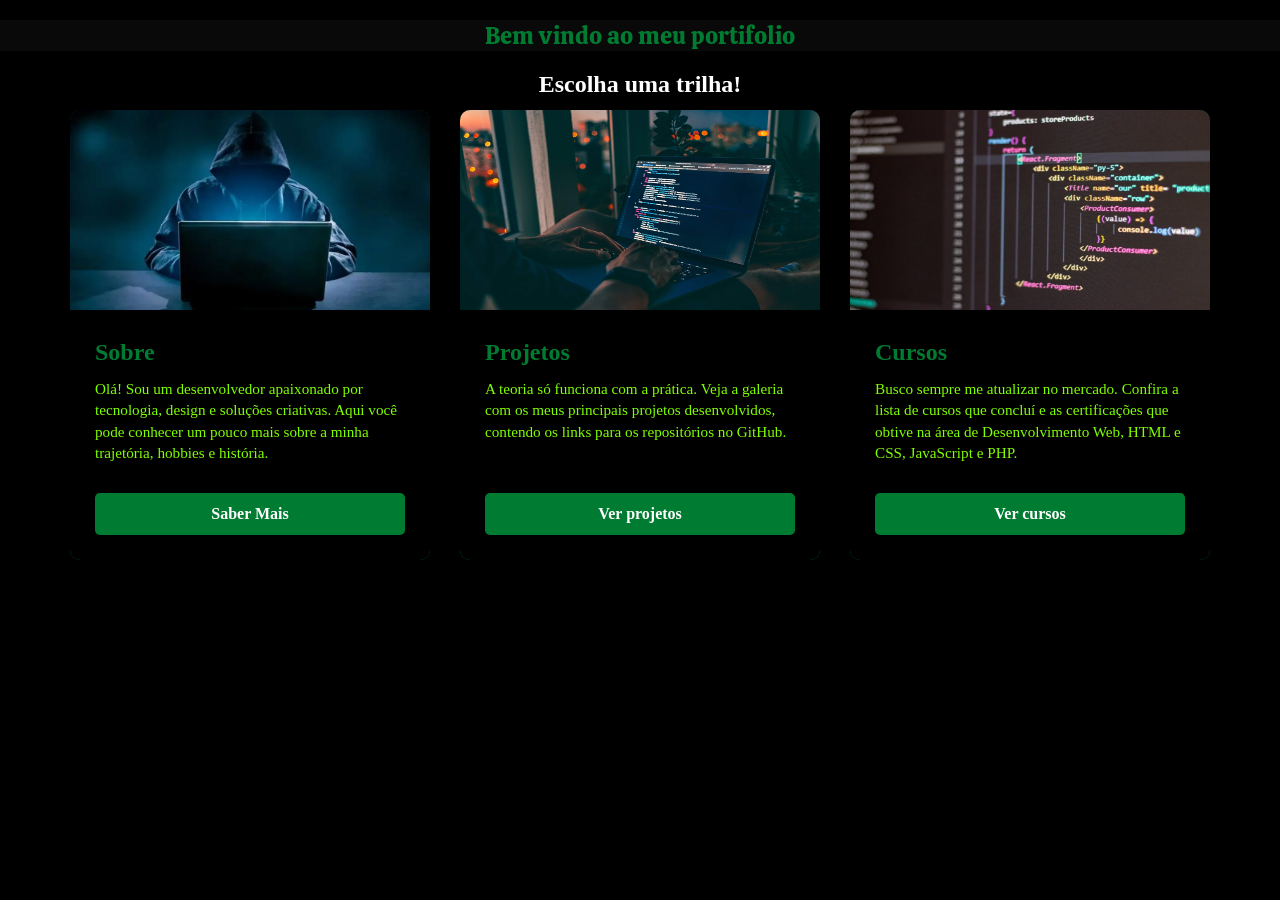
<file: index.html>
<!DOCTYPE html>
<html lang="en">

<head>
    <meta charset="UTF-8">
    <meta name="viewport" content="width=device-width, initial-scale=1.0">
    <title>Document</title>
    <link rel="stylesheet" href="style.css">
    <link rel="preconnect" href="https://fonts.googleapis.com">
    <link rel="preconnect" href="https://fonts.gstatic.com" crossorigin>
    <link
        href="https://fonts.googleapis.com/css2?family=Calistoga&family=Inter:ital,opsz,wght@0,14..32,100..900;1,14..32,100..900&family=Orbitron:wght@400..900&family=Poppins:wght@400;500;600&family=Roboto:ital,wght@0,100..900;1,100..900&family=Space+Grotesk:wght@300..700&display=swap"
        rel="stylesheet">
</head>

<body>
    <div class="container">
        <header>
            <div class="logo">

            </div>

        </header>
        <section>
            <div>
                <h1 class="welcome">Bem vindo ao meu portifolio</h1>
                <h2 class="choice">Escolha uma trilha! </h2>
            </div>
        </section>
        <section class="cards-options">
            <div class="cards">

                <div class="card-info">

                    <div class="card-info-img">
                        <img src="img/hacker.webp" alt="" width="200px">
                    </div>
                    <div class="card-info-text">
                        <h2 class="">Sobre</h2>
                        <p>Olá! Sou um desenvolvedor apaixonado 
                            por tecnologia, design e soluções 
                            criativas. Aqui você pode conhecer 
                            um pouco mais sobre a minha trajetória,
                             hobbies e história.</p>
                        <a href="sobre.html" class="card-btn">Saber Mais</a>
                    </div>
                </div>
                <div class="card-info">

                    <div class="card-info-img">
                        <img src="img/capa-artigo-Fluent-API-scaled.jpeg" alt="" width="200px">
                    </div>
                    <div class="card-info-text">
                        <h2>Projetos</h2>
                        <p>A teoria só funciona com a prática. Veja a galeria com os meus principais projetos desenvolvidos, contendo os links para os repositórios no GitHub.</p>
                        <a href="projetos.html" class="card-btn">Ver projetos</a>
                    </div>
                </div>
                <div class="card-info">

                    <div class="card-info-img">
                        <img src="img/O-que-e-HTML5-1024x682.jpeg" alt="" width="200px">
                    </div>
                    <div class="card-info-text">
                        <h2>Cursos</h2>
                        <p>Busco sempre me atualizar no mercado. Confira a lista de cursos que concluí e as certificações que obtive na área de Desenvolvimento Web, HTML e CSS, JavaScript e PHP.</p>
                        <a href="cursos.html" class="card-btn">Ver cursos</a>
                    </div>
                </div>
            </div>
        </section>
               
     
        
    </div>

</body>

</html>
</file>
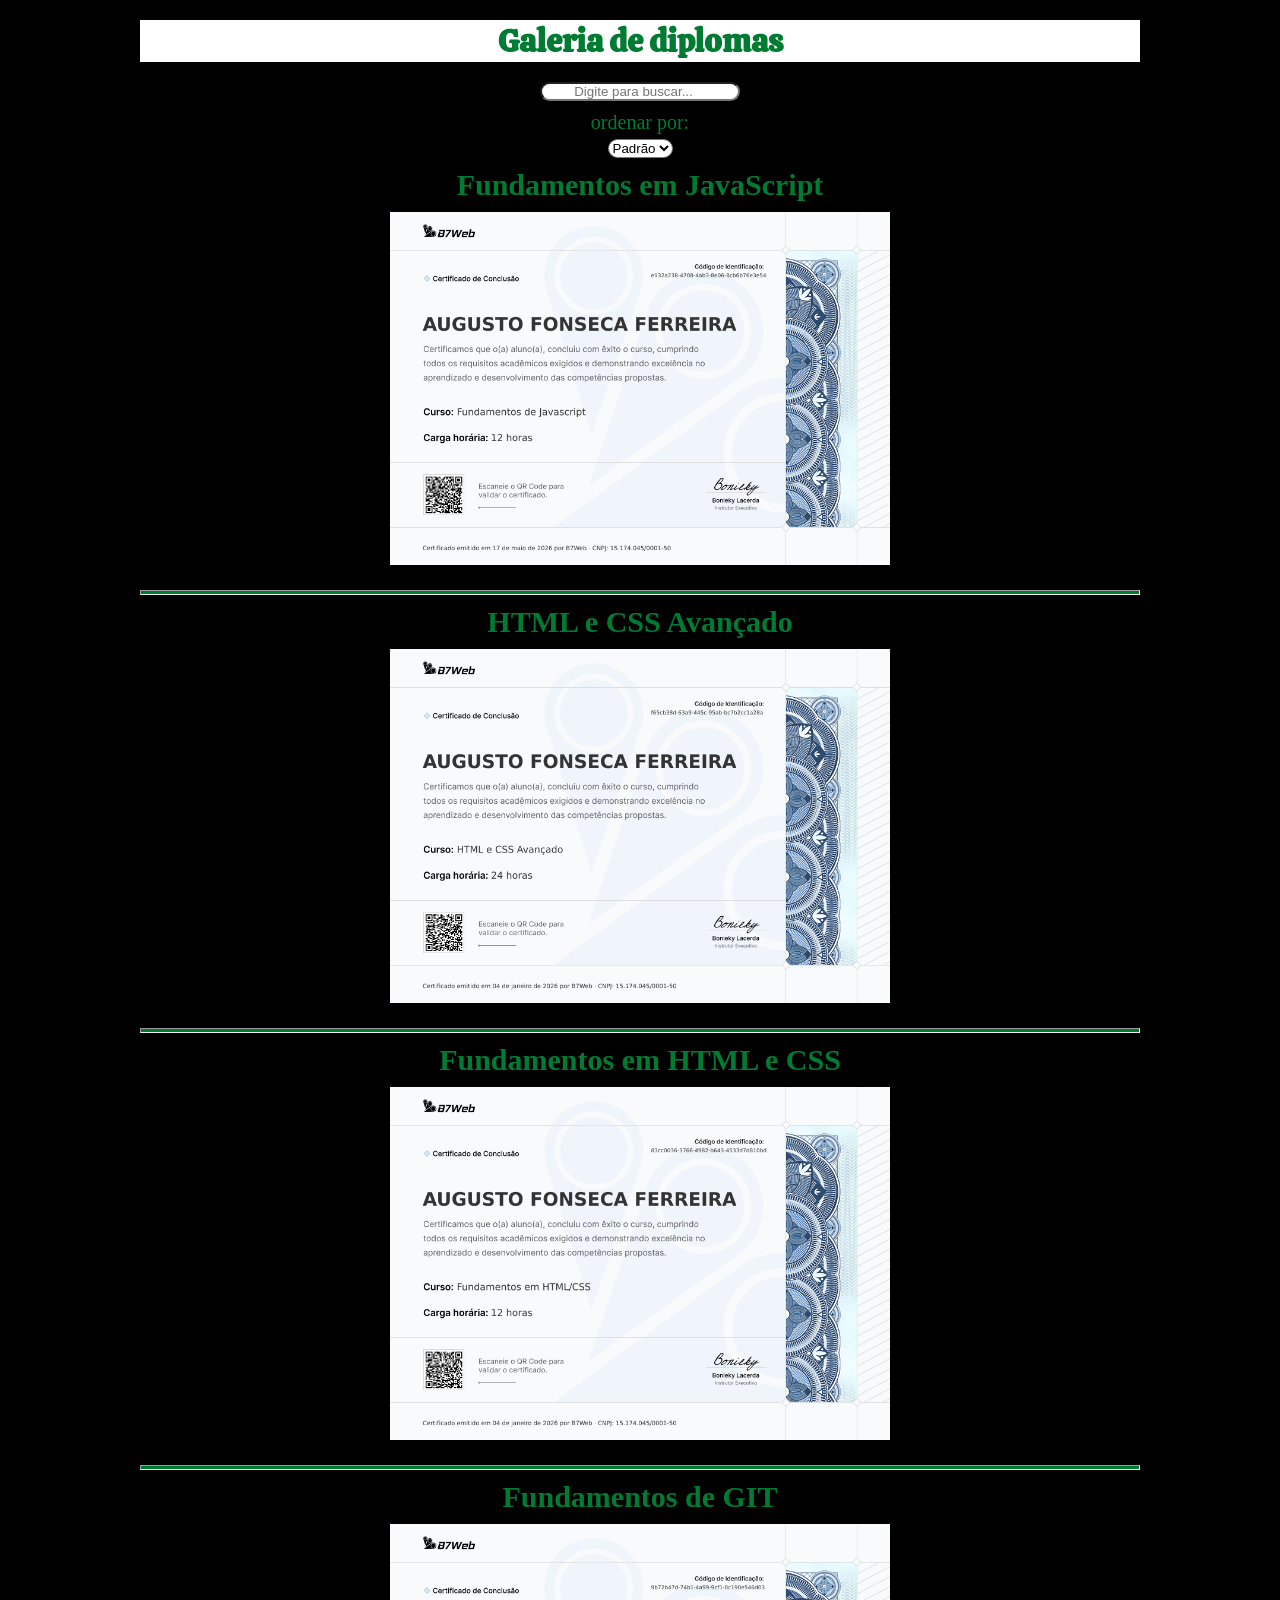
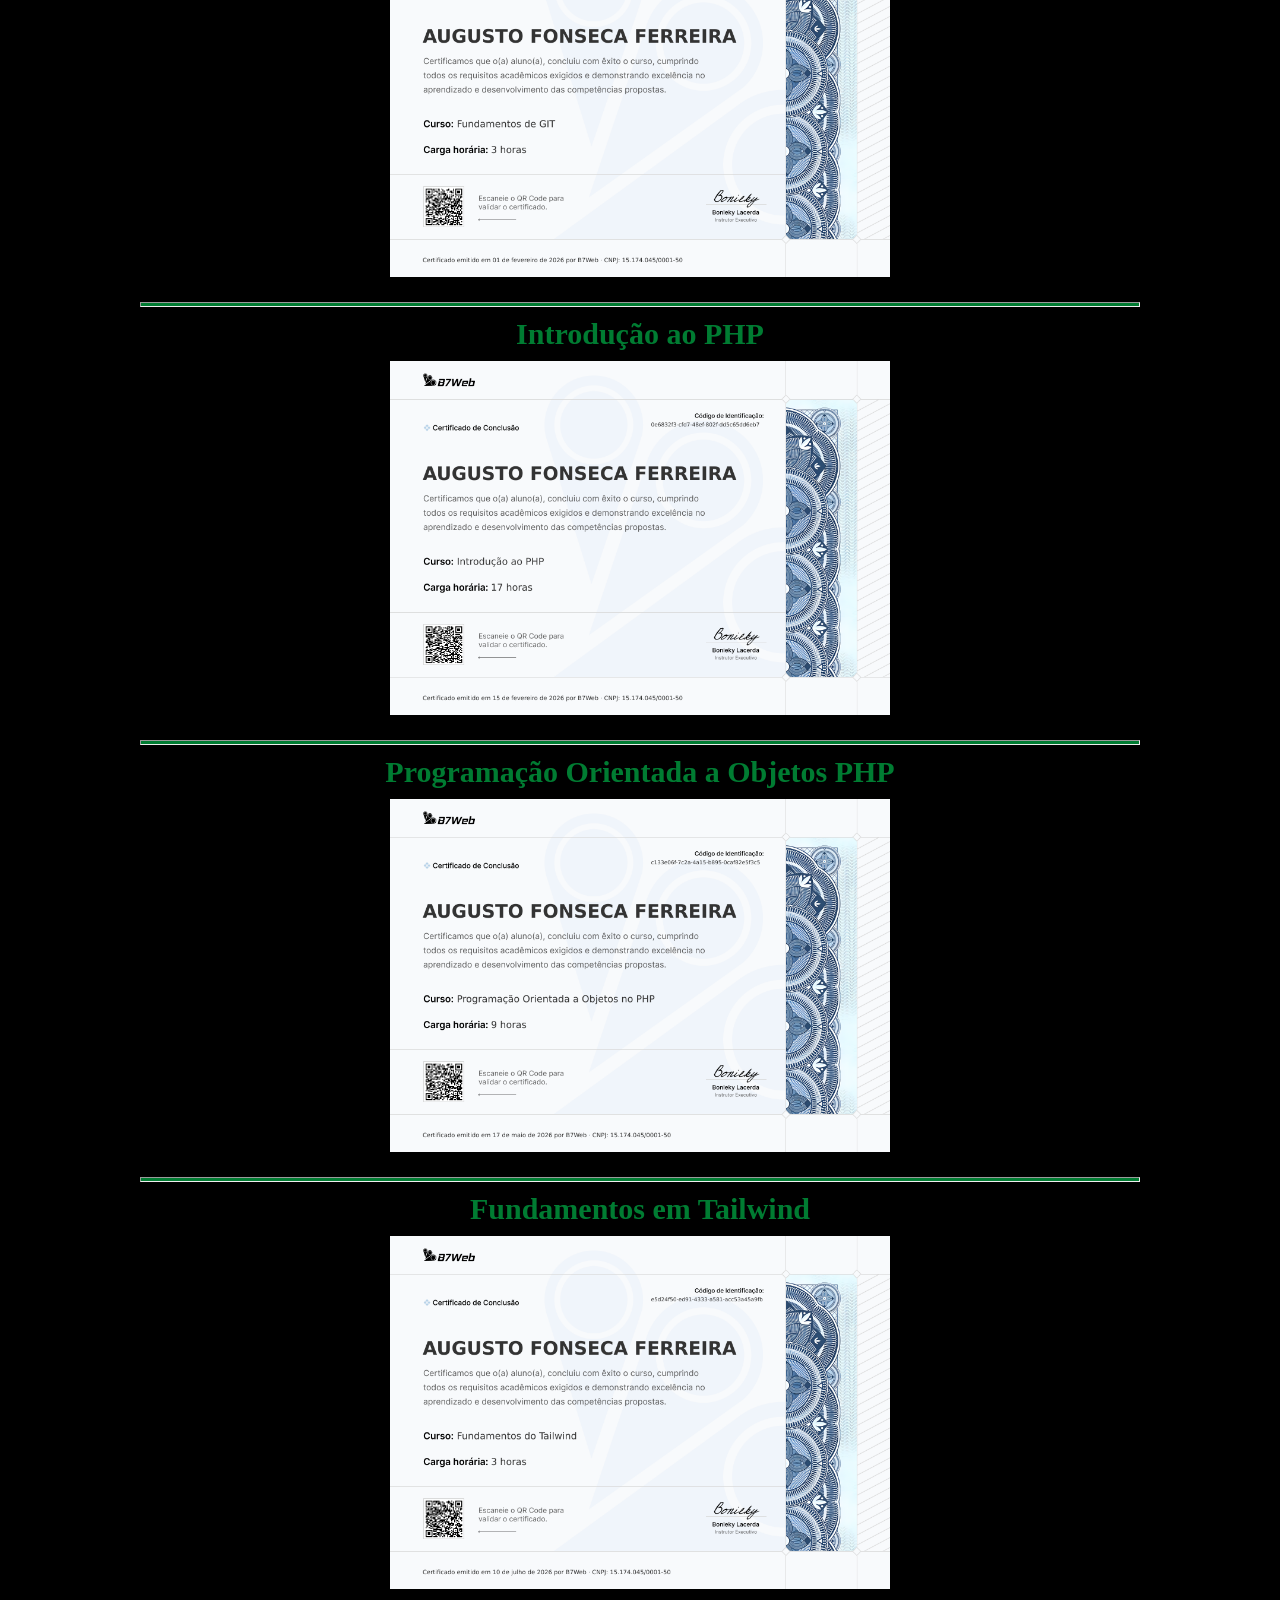
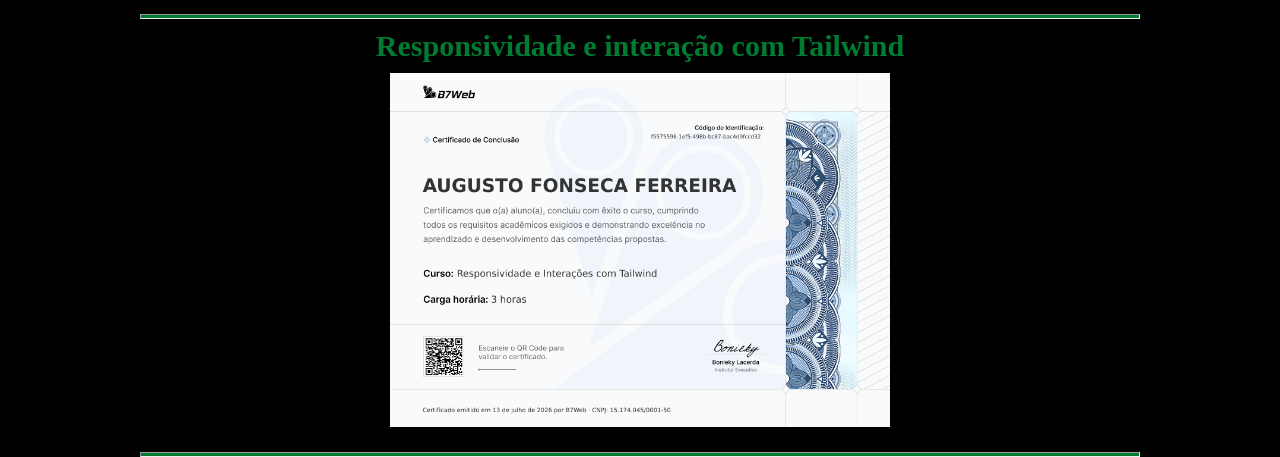
<file: cursos.html>
<!DOCTYPE html>
<html lang="en">

<head>
    <meta charset="UTF-8">
    <meta name="viewport" content="width=device-width, initial-scale=1.0">
    <title>Document</title>
    <link rel="stylesheet" href="cursos.css">
    <link rel="preconnect" href="https://fonts.googleapis.com">
    <link rel="preconnect" href="https://fonts.gstatic.com" crossorigin>
    <link
        href="https://fonts.googleapis.com/css2?family=Calistoga&family=Inter:ital,opsz,wght@0,14..32,100..900;1,14..32,100..900&family=Orbitron:wght@400..900&family=Poppins:wght@400;500;600&family=Roboto:ital,wght@0,100..900;1,100..900&family=Space+Grotesk:wght@300..700&display=swap"
        rel="stylesheet">
</head>

<body>
    <div class="container">
        <div class="header">
            <h1 class="title">Galeria de diplomas</h1>
        </div>
        <div class="filter-degree">
            <input type="search" placeholder="Digite para buscar..." id="barra-pesquisa">
        </div>
        <div >
            <label for="ordenacao">ordenar por:</label>
            <select name="ordenar" id="ordenacao" >
                <option value="padrao">Padrão</option>
                <option value="az">A-Z</option>
                <option value="za">Z-A</option>
            </select>
        </div>
        <div id="area-degree">

        </div>    
    </div>

    <script src="script.js"></script>
</body>

</html>
</file>
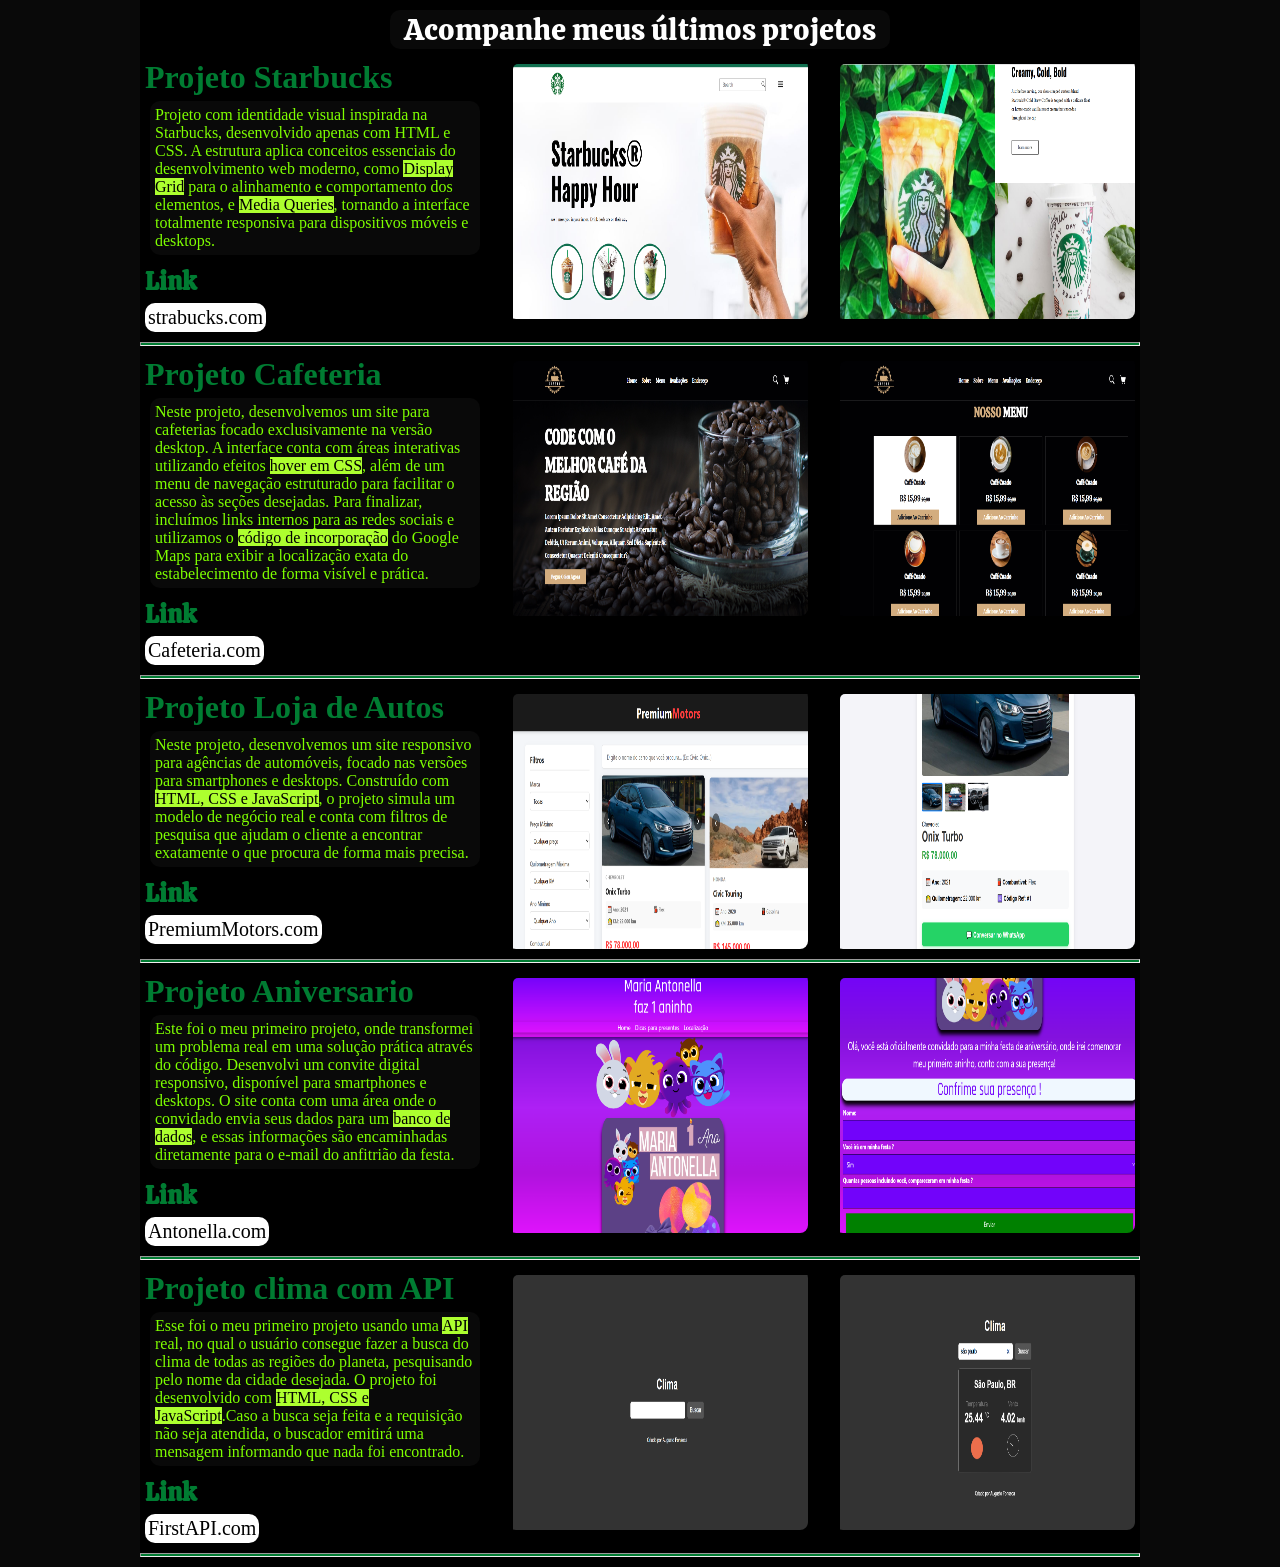
<file: projetos.html>
<!DOCTYPE html>
<html lang="en">
<head>
    <meta charset="UTF-8">
    <meta name="viewport" content="width=device-width, initial-scale=1.0">
    <title>Projetos</title>
    <link rel="stylesheet" href="projeto.css">
    <link rel="preconnect" href="https://fonts.googleapis.com">
    <link rel="preconnect" href="https://fonts.gstatic.com" crossorigin>
    <link
        href="https://fonts.googleapis.com/css2?family=Calistoga&family=Inter:ital,opsz,wght@0,14..32,100..900;1,14..32,100..900&family=Orbitron:wght@400..900&family=Poppins:wght@400;500;600&family=Roboto:ital,wght@0,100..900;1,100..900&family=Space+Grotesk:wght@300..700&display=swap"
        rel="stylesheet">
    
</head>
<body>
    <div class="container">
        <div class="title">
            <h2 class="h2title">Acompanhe meus últimos projetos</h2>
        </div>
    
        <div class="projetos">
            
            <div class="projeto">
                
                <div   class="projeto-info">
                    <div class="text">
                        <h1 class="title-project">Projeto Starbucks</h1>
                        <p>Projeto com identidade visual inspirada na Starbucks, desenvolvido apenas com HTML e CSS. A estrutura aplica conceitos essenciais do desenvolvimento web moderno, como <span>Display Grid</span> para o alinhamento e comportamento dos elementos, e <span>Media Queries</span>, tornando a interface totalmente responsiva para dispositivos móveis e desktops.</p>
                        <h3 class="title-link">Link</h3>
                        <a href="https://augustofonseca97.github.io/starbucks/" class="link" target="_blank">strabucks.com</a>
                    </div>
              
                    <div class="projeto-img">
                        <a href="https://augustofonseca97.github.io/starbucks/" class="img-link" target="_blank"><img src="img/starbuck1.png" alt="" width=""></a>
                        
                    </div>
                    <div class="projeto-img">
                        
                        <a href="https://augustofonseca97.github.io/starbucks/" class="img-link" target="_blank"><img src="img/starbuck 2.png" alt="" width=""></a>
                    </div>
                   
                </div>
                
            </div>
            <hr>
            <div class="projeto">
                
                <div   class="projeto-info">
                    <div class="text">
                        <h1 class="title-project">Projeto Cafeteria</h1>
                        <p>Neste projeto, desenvolvemos um site para cafeterias focado exclusivamente na versão desktop. A interface conta com áreas interativas utilizando efeitos <span>hover em CSS</span>, além de um menu de navegação estruturado para facilitar o acesso às seções desejadas. Para finalizar, incluímos links internos para as redes sociais e utilizamos o <span>código de incorporação</span> do Google Maps para exibir a localização exata do estabelecimento de forma visível e prática.</p>
                        <h3 class="title-link">Link</h3>
                        <a href="https://augustofonseca97.github.io/coffe/#" class="link" target="_blank">Cafeteria.com</a>
                    </div>
              
                    <div class="projeto-img">
                        <a href="https://augustofonseca97.github.io/coffe/#" class="img-link" target="_blank"><img src="img/coffe1.png" alt="" width=""></a>
                        
                    </div>
                    <div class="projeto-img">
                        
                        <a href="https://augustofonseca97.github.io/coffe/#" class="img-link" target="_blank"><img src="img/coffe 2.png" alt="" width=""></a>
                    </div>
                   
                </div>
                
            </div>
            <hr>
            <div class="projeto">
                
                <div   class="projeto-info">
                    <div class="text">
                        <h1 class="title-project">Projeto Loja de Autos</h1>
                        <p> Neste projeto, desenvolvemos um site responsivo para agências de automóveis, focado nas versões para smartphones e desktops. Construído com <span>HTML, CSS e JavaScript</span>, o projeto simula um modelo de negócio real e conta com filtros de pesquisa que ajudam o cliente a encontrar exatamente o que procura de forma mais precisa. </p>
                        <h3 class="title-link">Link</h3>
                        <a href="https://augustofonseca97.github.io/loja-de-autos-/" class="link" target="_blank">PremiumMotors.com</a>
                    </div>
              
                    <div class="projeto-img">
                        <a href="https://augustofonseca97.github.io/loja-de-autos-/" class="img-link" target="_blank"><img src="img/lojadeautos0,1.png" alt="" width=""></a>
                        
                    </div>
                    <div class="projeto-img">
                        
                        <a href="https://augustofonseca97.github.io/loja-de-autos-/" class="img-link" target="_blank"><img src="img/lojadeautos1.png" alt="" width=""></a>
                    </div>
                   
                </div>
                
            </div>
            <hr>
            <div class="projeto">
                
                <div   class="projeto-info">
                    <div class="text">
                        <h1 class="title-project">Projeto Aniversario</h1>
                        <p>Este foi o meu primeiro projeto, onde transformei um problema real em uma solução prática através do código. Desenvolvi um convite digital responsivo, disponível para smartphones e desktops. O site conta com uma área onde o convidado envia seus dados para um <span>banco de dados</span>, e essas informações são encaminhadas diretamente para o e-mail do anfitrião da festa.</p>
                        <h3 class="title-link">Link</h3>
                        <a href="https://augustofonseca97.github.io/m1/index.html" class="link" target="_blank">Antonella.com</a>
                    </div>
              
                    <div class="projeto-img">
                        <a href="https://augustofonseca97.github.io/m1/index.html" class="img-link" target="_blank"><img src="img/maria1.png" alt="" width=""></a>
                        
                    </div>
                    <div class="projeto-img">
                        
                        <a href="https://augustofonseca97.github.io/m1/index.html" class="img-link" target="_blank"><img src="img/maria2.png" alt="" width=""></a>
                    </div>
                   
                </div>
                
            </div>
            <hr>
            <div class="projeto">
                
                <div   class="projeto-info">
                    <div class="text">
                        <h1 class="title-project">Projeto clima com API</h1>
                        <p>Esse foi o meu primeiro projeto usando uma <span>API</span> real, no qual o usuário consegue fazer a busca do clima de todas as regiões do planeta, pesquisando pelo nome da cidade desejada. O projeto foi desenvolvido com <span>HTML, CSS e JavaScript</span>.Caso a busca seja feita e a requisição não seja atendida, o buscador emitirá uma mensagem informando que nada foi encontrado.</p>
                        <h3 class="title-link">Link</h3>
                        <a href="https://augustofonseca97.github.io/firstAPI/" class="link" target="_blank">FirstAPI.com</a>
                    </div>
              
                    <div class="projeto-img">
                        <a href="https://augustofonseca97.github.io/firstAPI/" class="img-link" target="_blank"><img src="img/clima1.png" alt="" width=""></a>
                        
                    </div>
                    <div class="projeto-img">
                        
                        <a href="https://augustofonseca97.github.io/firstAPI/" class="img-link" target="_blank"><img src="img/clima2.png" alt="" width=""></a>
                    </div>
                   
                </div>
                
            </div>
            <hr>
            
            
        </div>
    </div>
    
</body>
</html>
</file>
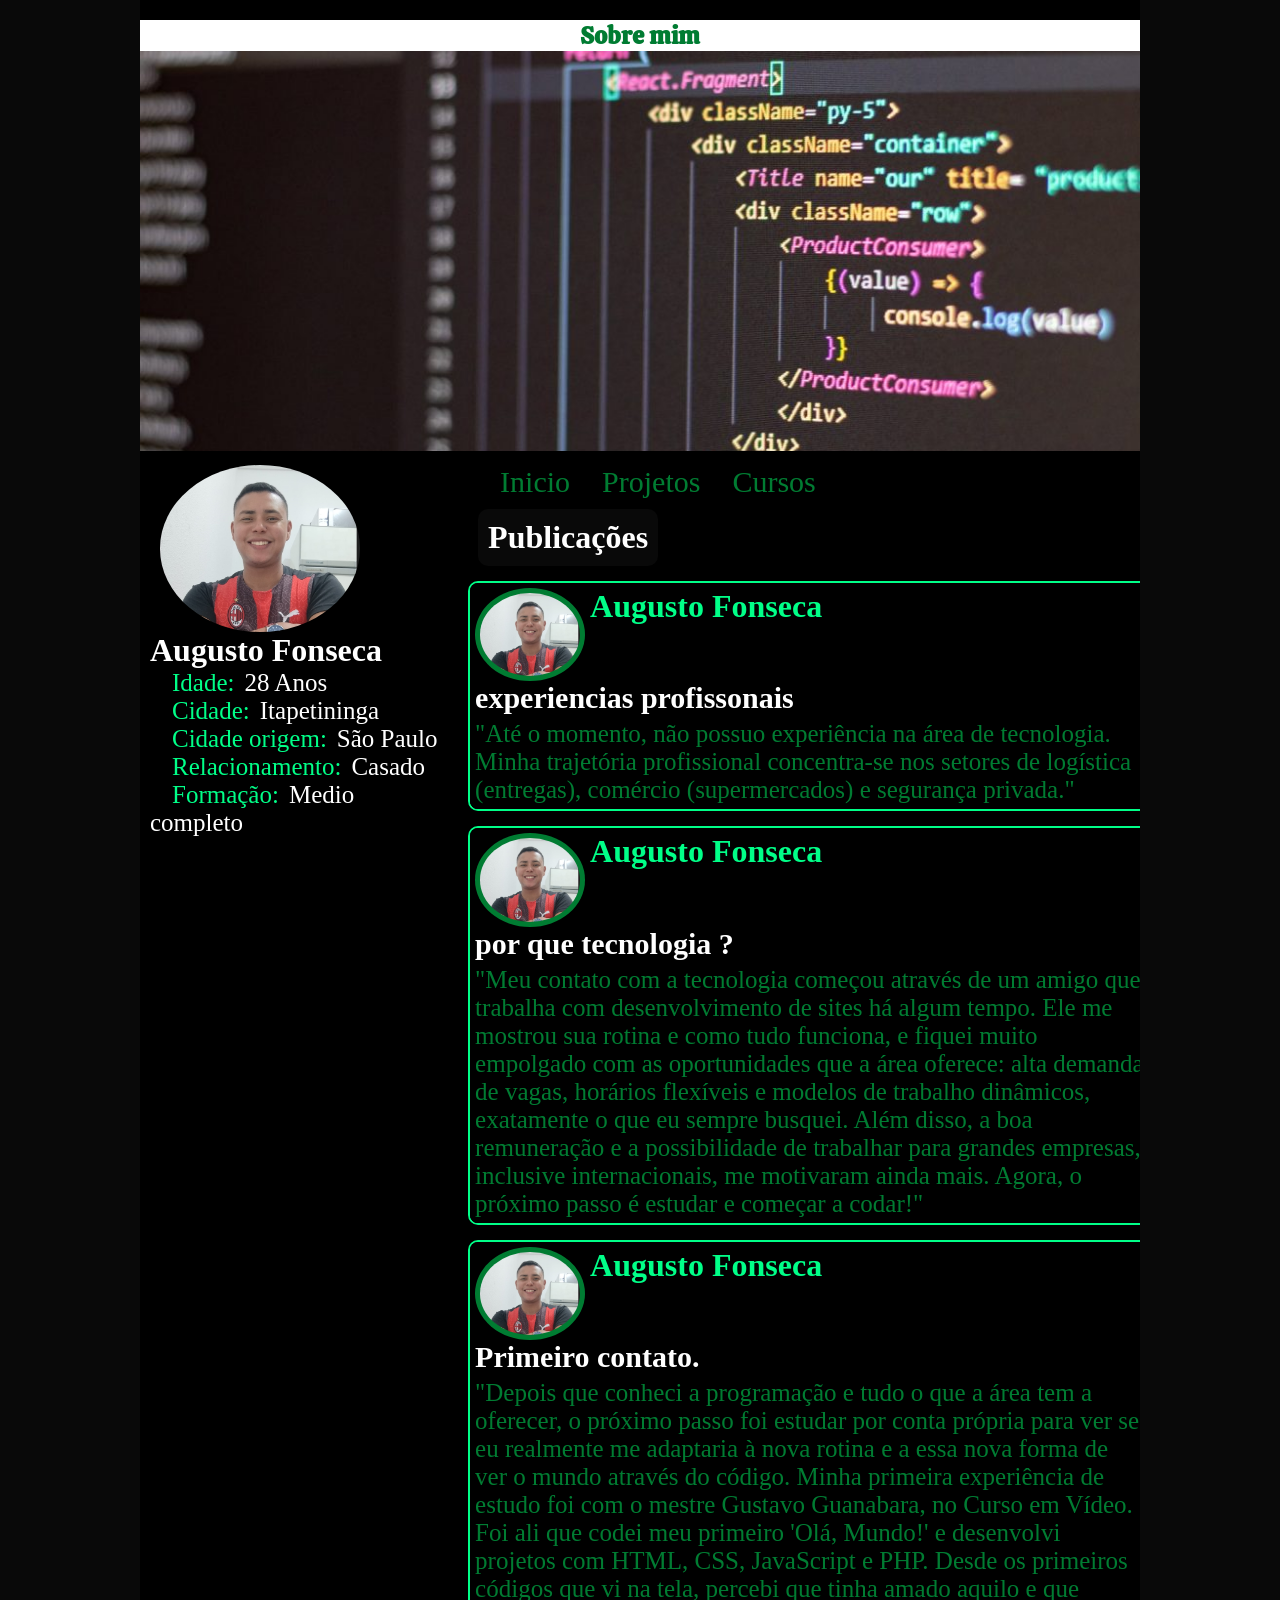
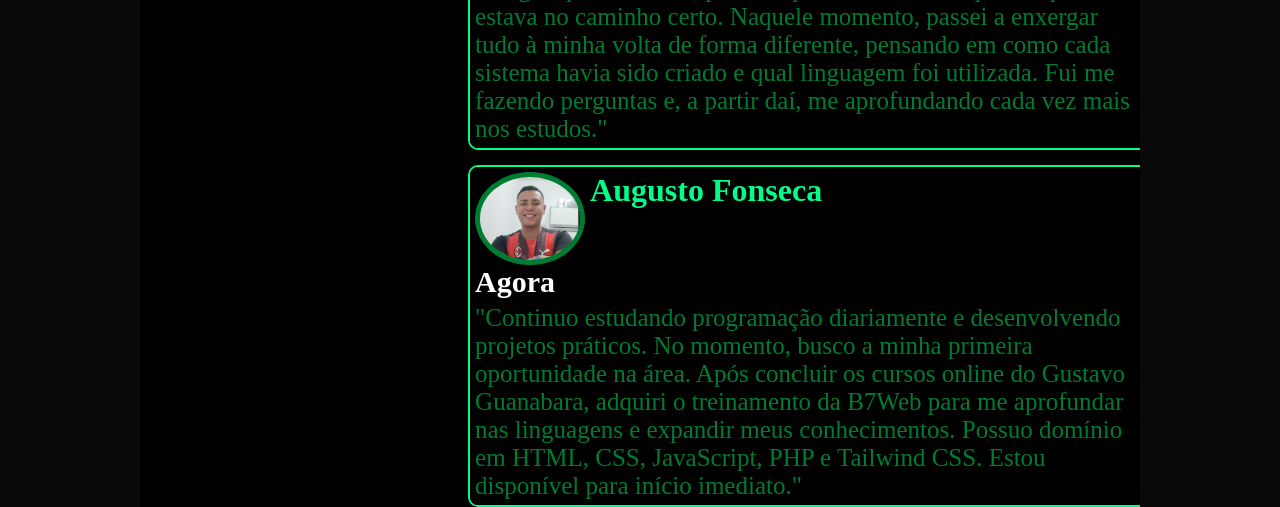
<file: sobre.html>
<!DOCTYPE html>
<html lang="en">

<head>
    <meta charset="UTF-8">
    <meta name="viewport" content="width=device-width, initial-scale=1.0">
    <title>sobre</title>
    <link rel="stylesheet" href="sobre.css">
    <link rel="preconnect" href="https://fonts.googleapis.com">
    <link rel="preconnect" href="https://fonts.gstatic.com" crossorigin>
    <link
        href="https://fonts.googleapis.com/css2?family=Calistoga&family=Inter:ital,opsz,wght@0,14..32,100..900;1,14..32,100..900&family=Orbitron:wght@400..900&family=Poppins:wght@400;500;600&family=Roboto:ital,wght@0,100..900;1,100..900&family=Space+Grotesk:wght@300..700&display=swap"
        rel="stylesheet">
</head>

<body>
    <div class="container">
        <div>
            <h2 class="title">Sobre mim </h2>
        </div>
        <div class="art">
            <img src="img/O-que-e-HTML5-1024x682.jpeg" alt="" class="capa">
        </div>

        <div class="geral">

            <div class="info-user">
                
                    <img src="img/perfil.png" alt="" class="img-perfil">
                
                
                <div class="alinhamento">
                    <h1 class="name-perfil">Augusto Fonseca</h1>
                    <li class=""><span>Idade:</span><a href="" class="a-user">28 Anos</a></li>
                    <li class=""><span>Cidade:</span><a
                            href="https://www.google.com/search?gs_ssp=eJzj4tVP1zc0TEo2KzApKTEwYPTiySxJLEgtyczLzEtPBACCfQl6&q=itapetininga&rlz=1C1FHFK_enBR1094BR1095&oq=itapetining&gs_lcrp=EgZjaHJvbWUqCggBEC4YsQMYgAQyDQgAEAAY4wIYsQMYgAQyCggBEC4YsQMYgAQyBggCEEUYOTIHCAMQABiABDIHCAQQABiABDIHCAUQABiABDIHCAYQABiABDIHCAcQABiABDIHCAgQABiABDIHCAkQABiABNIBCDMzNzFqMGo3qAIAsAIA&sourceid=chrome&ie=UTF-8"
                            class="a-user">Itapetininga</a></li>
                    <li class=""><span>Cidade origem:</span><a
                            href="https://www.google.com/search?q=s%C3%A3o+paulo+city&sca_esv=03a684c78eac8658&rlz=1C1FHFK_enBR1094BR1095&biw=1280&bih=593&sxsrf=APpeQnuhuKsCuylcLu33zFvVD_0IdN2ANw%3A1783196215683&ei=N2pJao-hKfmw5OUP64T94AI&ved=0ahUKEwjPmIDI67mVAxV5GLkGHWtCHywQ4dUDCBI&uact=5&oq=s%C3%A3o+paulo+city&gs_lp=[base64]&sclient=gws-wiz-serp"
                            class="a-user">São Paulo</a></li>
                    <li class=""><span>Relacionamento:</span><a href="" class="a-user">Casado</a></li>
                    <li class=""><span>Formação:</span><a href="" class="a-user">Medio completo</a></li>

                </div>

            </div>

             

            <div class="area-post">
                <div class="links">
                    <li><a href="index.html">Inicio</a></li>
                    <li><a href="projetos.html">Projetos</a></li>
                    <li><a href="cursos.html">Cursos</a></li>

                </div>
                <div>
                    <h1 class="publi">Publicações</h1>
                </div>


               
                <div class="posts">
                    <div class="post">
                        <div class="info-perfil">
                            <img src="img/perfil.png" alt="" class="perfil-post">
                            <h1 class="name-perfil-post">Augusto Fonseca</h1>
                        </div>
                        <div class="assunto">
                            <h3 class="title-post">experiencias profissonais</h3>
                            <p class="txt-post">
                                "Até o momento, não possuo experiência na área de tecnologia. Minha trajetória profissional concentra-se nos setores de logística (entregas), comércio (supermercados) e segurança privada."
                        </div>
                    </div>
                    <div class="posts">
                        <div class="post">
                            <div class="info-perfil">
                                <img src="img/perfil.png" alt="" class="perfil-post">
                                <h1 class="name-perfil-post">Augusto Fonseca</h1>
                            </div>
                            <div class="assunto">
                                <h3 class="title-post">por que tecnologia ?</h3>
                                <p class="txt-post">
                                    "Meu contato com a tecnologia começou através de um amigo que trabalha com desenvolvimento de sites há algum tempo. Ele me mostrou sua rotina e como tudo funciona, e fiquei muito empolgado com as oportunidades que a área oferece: alta demanda de vagas, horários flexíveis e modelos de trabalho dinâmicos, exatamente o que eu sempre busquei. Além disso, a boa remuneração e a possibilidade de trabalhar para grandes empresas, inclusive internacionais, me motivaram ainda mais. Agora, o próximo passo é estudar e começar a codar!"
                                </p>
                            </div>
                        </div>
                        <div class="posts">
                            <div class="post">
                                <div class="info-perfil">
                                    <img src="img/perfil.png" alt="" class="perfil-post">
                                    <h1 class="name-perfil-post">Augusto Fonseca</h1>
                                </div>
                                <div class="assunto">
                                    <h3 class="title-post">Primeiro contato.</h3>
                                    <p class="txt-post">
                                   "Depois que conheci a programação e tudo o que a área tem a oferecer, o próximo passo foi estudar por conta própria para ver se eu realmente me adaptaria à nova rotina e a essa nova forma de ver o mundo através do código. Minha primeira experiência de estudo foi com o mestre Gustavo Guanabara, no Curso em Vídeo. Foi ali que codei meu primeiro 'Olá, Mundo!' e desenvolvi projetos com HTML, CSS, JavaScript e PHP. Desde os primeiros códigos que vi na tela, percebi que tinha amado aquilo e que estava no caminho certo. Naquele momento, passei a enxergar tudo à minha volta de forma diferente, pensando em como cada sistema havia sido criado e qual linguagem foi utilizada. Fui me fazendo perguntas e, a partir daí, me aprofundando cada vez mais nos estudos."
                                    </p>
                                </div>
                            </div>
                        </div>
                        <div class="posts">
                            <div class="post">
                                <div class="info-perfil">
                                    <img src="img/perfil.png" alt="" class="perfil-post">
                                    <h1 class="name-perfil-post">Augusto Fonseca</h1>
                                </div>
                                <div class="assunto">
                                    <h3 class="title-post">Agora</h3>
                                    <p class="txt-post">
                                     "Continuo estudando programação diariamente e desenvolvendo projetos práticos. No momento, busco a minha primeira oportunidade na área. Após concluir os cursos online do Gustavo Guanabara, adquiri o treinamento da B7Web para me aprofundar nas linguagens e expandir meus conhecimentos. Possuo domínio em HTML, CSS, JavaScript, PHP e Tailwind CSS. Estou disponível para início imediato." 
                                    </p>
                                </div>
                            </div>
                        </div>

                    </div>

                </div>




            </div>
        </div>  
    </div>      
</body>

</html>
</file>
<file: style.css>
* {
    margin: 0;
    padding: 0;
    background-color: var(--principal);
}

:root {
    --principal: black;
    --title: #007c32;
    --backgrou-cx:#090909;
    --card: rgb(60, 90, 103);
    --txt:chartreuse;
}

.welcome {
    color: #007c32;
    background-color: var(--backgrou-cx);
    text-align: center;
    margin-top: 20px;
    font-family: "Calistoga";
    font-weight: 400;
    font-style: normal;
}

.choice {
    text-align: center;
    margin-top: 20px;
    color: white;
}

/*card*/
.cards {
    display: flex;
    justify-content: center;
    gap: 30px;
    /* Espaço entre os cards */
    max-width: 1200px;
    margin: 0 auto;
    overflow: hidden;
    /* Crucial: impede que a imagem "vaze" ao crescer */
    
}



.card-info {
    background-color: var(--title);
    border-radius: 10px;
    overflow: hidden;
    /* Garante que a imagem não saia das bordas arredondadas */
    box-shadow: 0 4px 15px rgba(0, 0, 0, 0.1);
    width: 30%;
    /* Divisão do espaço no Desktop */

    /* Usando min-height para manter a caixa maior sem quebrar se o texto crescer */
    min-height: 450px;
    display: flex;
    flex-direction: column;
    transition: transform 0.2s ease-in-out;
    

}

.card-info:hover {
    transform: scale(1.1);
}

img {
    width: 100%;
    height: 200px;
    /* object-fit impede que a imagem fique distorcida/achatada */

}

.card-info-text {
    /* Padding para dar um "respiro" no texto sem afetar o tamanho da caixa */
    padding: 25px;
    display: flex;
    flex-direction: column;
    flex-grow: 1;
    /* Faz o conteúdo preencher o espaço restante */
}

h2 {
    font-size: 1.5rem;
    margin-bottom: 12px;
    color: var(--title);
}

p {
    font-size: 0.95rem;
    color: var(--txt);
    /* Controlando a proximidade das linhas com line-height */
    line-height: 1.4;
    margin-bottom: 20px;
}

.card-btn {
    margin-top: auto;
    /* Empurra o botão sempre para o final do card */
    background-color: var(--title);
    color: white;
    text-align: center;
    padding: 12px;
    text-decoration: none;
    border-radius: 5px;
    font-weight: bold;
    transition: background 0.2s;
    box-shadow: 0 4px 4px #000000,
        0, 6px 12px #111111,
        0 8px 20px #222222;

    transition: all 0.3s ease;


}

.card-btn:hover {
    background-color: white;
    color: var(--title);
    box-shadow:
        0 6px 6px #000000,
        0 8px 16px #222222,
        0 12px 30px #444444;
}

@media screen and (max-width: 480px){
.welcome{
    font-size: 30px;
}

.choice{
    margin-top:-5px;
    display: block;
    
}

.container {

}

.cards-options{
  display: flex;
 
}


.cards{
    display: flex;
    flex-direction: column;
    justify-content: center;
    align-items: center;
   
}

.card-info{
    display: flex;
    flex-direction: column;
    margin-bottom: 20px;
    background-color: #ffffff;
    border-radius: 10px;
    overflow: hidden;
    /* Garante que a imagem não saia das bordas arredondadas */
    box-shadow: 0 4px 15px rgba(0, 0, 0, 0.1);
    width: 350px;
    

   
    transition: transform 0.2s ease-in-out;
}

img{
    width: 350px;
};

.card-info-text {
    /* Padding para dar um "respiro" no texto sem afetar o tamanho da caixa */
    padding: 1px;
    display: flex;
    flex-direction: column;
    flex-grow: 0;
  
    /* Faz o conteúdo preencher o espaço restante */
}



p{
    font-size: 20px;
}

.card-btn:hover{
    margin-top: auto;
    /* Empurra o botão sempre para o final do card */
    background-color: #3498db;
    color: white;
    text-align: center;
    padding: 12px;
    text-decoration: none;
    border-radius: 5px;
    font-weight: bold;
    transition: background 0.2s;
    box-shadow: 0 4px 4px #000000,
        0, 6px 12px #111111,
        0 8px 20px #222222;

    transition: all 0.3s ease;
}



.card-btn:hover {
    background-color: white;
    color: var(--title);
    box-shadow:
        0 6px 6px #000000,
        0 8px 16px #222222,
        0 12px 30px #444444;
        
}
}
</file>
<file: cursos.css>
* {
    margin: 0;
    padding: 0;
    background-color: var(--pricipal);
    overflow-x: hidden;
}

body{
    display: flex;
    justify-content: center;
    overflow-x: hidden;
}

:root{
   /* --principal:   rgb(65, 109, 128);*/
   --pricipal: black;
    --title: #007c32;
    --backgrou-cx:#090909;
}
.container{
     display: flex;
    flex-direction: column;
    justify-content: center;
    width: 1000px;
}

.title{
    text-align: center;
    font-family: "Calistoga";
    margin-top: 20px;
    background-color: rgb(255, 255, 255);
    color: var(--title);
}

.filter-degree{
    display: flex;
    flex-direction: column;
    justify-content: center;
}

#barra-pesquisa{
    display: block;
    margin-top: 20px;
    text-align: center;
    color: #007c32;
}


label{
    display: block;
    text-align: center;
    color: var(--title);
    margin-top:10px;
    font-size: 20px;
    
}

input {
    display: flex;
    justify-content: center;
    width: 200px;
    margin-top: 5px;
    margin-left: auto;
    margin-right: auto;
    background-color: white;
    border-radius: 10px;
}

select {
    display: flex;
    justify-content: center;
    margin-top: 5px;
    margin-left: auto;
    margin-right: auto;
    background-color: white;
    border-radius: 10px;
}

select:hover{
    background-color: var(--title);
    color: white;
}

option{
  display: block;
  color: var(--title);
  background-color: black;  
}

option:hover{
    background-color: var(--title);
    color: white;
    
}

#area-degree{
    display: flex;
    justify-content: center;
    flex-direction: column;
}

.degree{
    display: flex;
    flex-direction: column;
    justify-content: center;
    align-items: center;
   
}

.title-degree{
    text-align: center;
    margin-top: 10px;
    color: var(--title);
    font-size: 30px;
    
}

.photoDegree {
    margin-top: 10px;
    width: 500px;
    object-fit: cover;
}

hr {
    margin-top: 25px;
    height: 3px;
    background-color: var(--title);
}







@media screen and (max-width: 480px) {
    * {
    margin: 0;
    padding: 0;
    background-color: var(--pricipal);
    overflow-x: hidden;
}

body{
    overflow-x: hidden;
}

:root{
   /* --principal:   rgb(65, 109, 128);*/
   --pricipal: black;
    --title: #007c32;
    --backgrou-cx:#090909;
}


.title{
    text-align: center;
    font-family: "Calistoga";
    margin-top: 20px;
    background-color: rgb(255, 255, 255);
    color: var(--title);
}

.filter-degree{
    display: flex;
    flex-direction: column;
    justify-content: center;
}

#barra-pesquisa{
    display: block;
    margin-top: 20px;
    text-align: center;
    color: #007c32;
}

label{
    display: block;
    text-align: center;
    color: var(--title);
    margin-top:10px;
    font-size: 20px;
    
}


input {
    display: flex;
    justify-content: center;
    width: 200px;
    margin-top: 5px;
    margin-left: auto;
    margin-right: auto;
    background-color: white;
    border-radius: 10px;
}

select {
    display: flex;
    justify-content: center;
    margin-top: 5px;
    margin-left: auto;
    margin-right: auto;
    background-color: white;
    border-radius: 10px;
    color: var(--title);
}

option{
  display: block;
  color: var(--title);
  
}

#area-degree{
    display: flex;
    justify-content: center;
    flex-direction: column;
}

.degree{
    display: flex;
    flex-direction: column;
    justify-content: center;
    align-items: center;
   
}

.title-degree{
    text-align: center;
    margin-top: 10px;
    color: var(--title);
    font-size: 30px;
    
}

.photoDegree {
    margin-top: 10px;
    width: 400px;
}

hr {
    margin-top: 25px;
    height: 3px;
    background-color: var(--title);
}
}
</file>
<file: projeto.css>
* {
    margin: 0;
    padding: 0;
    background-color: black;
    color: chartreuse;
}

:root {
    --principal: black;
    --title: #007c32;
    --backgrou-cx:#090909;
    --card: rgb(60, 90, 103);
    --txt:chartreuse;
}

body{
    display: flex;
    justify-content: center;
    background-color:var(--backgrou-cx);
}
.container {
    display: flex;
    flex-direction: column;
    justify-content: center;
    width: 1000px;
   
}

.title {
    display: flex;
    justify-content: center;
}

.h2title{
    text-align: center;
    margin-top: 10px;
    border-radius: 10px;
    width: 500px;
    font-size: 30px;
    font-family: "Calistoga";
    font-weight: 300;
    font-style: normal;
    color:white;
    background-color: var(--backgrou-cx);
}

.projeto{
   margin-top: 10px;
 
}

.projeto-info{
    margin-top: 20px;
    margin:5px;
    display: flex;
    flex-direction: row;
    justify-content: space-between;
    
}

.title-project{
    color:var(--title);
}

p{
    margin: auto;
    margin-top: 5px;
    background-color: #090909;
    padding: 5px;
    border-radius: 10px;
    max-width: 40ch;
    margin-left: 5px;
}

span {
    color: black;
    background-color: greenyellow;
}

.title-link{
    margin-top: 10px;
    color: var(--title);
    font-family: "Calistoga";
    font-size: 25px;
}

.link{
    display: inline-block;
    margin-top:5px;
    text-decoration: none;
    font-size: 20px;
    background-color:white;
    color: black;
    padding: 3px;
    border-radius: 10px;
}

.link:hover{
   box-shadow: 0 8px 15px rgba(0, 0, 0, 0.2);
   transform: scale(1.05);
   background-color: var(--title);
   color: white;
   box-shadow:
        0 6px 6px #000000,
        0 8px 16px #222222,
        0 12px 30px #444444;
}

.projeto-img{
    width: 300px;
  height: 260px;
  overflow: hidden; /* Crucial: impede que a imagem "vaze" ao crescer */
  border-radius: 8px;
}

img {
    width: 310px;
    height: 260px;
    padding: 5px;
    border-radius: 10px;
    transition: transform 0.3s ease-in-out;
}

img:hover{
transform: scale(1.1);
}


hr {
    height: 2px;
    background-color: var(--title);
    margin: 10px 0px;
    max-width: 999px;
}

@media screen and (max-width: 480px) {
   .container {
    display: flex;
    flex-direction: column;
    justify-content: center;
    overflow-x: hidden;
    text-align: center;
    
     
   
}

.title {
    display: flex;
    justify-content: center;
}

.h2title{
    text-align: center;
    margin-top: 10px;
    border-radius: 10px;
    width: 300px;
    font-size: 30px;
    font-family: "Calistoga";
    font-weight: 300;
    font-style: normal;
    color:white;
    background-color: var(--backgrou-cx);
}

.projetos{
    display: flex;
    flex-direction: column;
    
}

.projeto{
   margin-top: 10px;
   
 
}

.projeto-info{
    margin-top: 20px;
    margin:5px;
    display: flex;
    flex-direction: column;
    justify-content: space-between;
    
}

.title-project{
    color:var(--title);
    font-size: 30px;
    text-align: center;
    
}

p{
    margin: auto;
    margin-top: 5px;
    background-color:var(--backgrou-cx);
    font-size: 20px;
    padding: 5px;
    border-radius: 10px;
    max-width: 40ch;
    margin-left: 5px;
}

span {
    color: black;
    background-color: greenyellow;
}

.title-link{
    margin-top: 10px;
    color: var(--title);
    font-family: "Calistoga";
    font-size: 25px;
     text-align: center;

}

.link{
    display: inline-block;
    margin-top:5px;
    text-decoration: none;
    font-size: 20px;
    background-color:white;
    color: black;
    padding: 3px;
    border-radius: 10px;
}

.link:hover{
    background-color: var(--title);
    color: white;
   box-shadow: 0 8px 15px rgba(0, 0, 0, 0.2);
   transform: scale(1.05);
}

.projeto-img{
    display: block;
  justify-content: center;
  align-items: center;
  width: 480px;
  height: 260px;
  overflow: hidden; /* Crucial: impede que a imagem "vaze" ao crescer */
  border-radius: 8px;
}

img {
    display: flex;
    justify-content: center;
    width: 380px;

    padding: 5px;
    border-radius: 10px;
    transition: transform 0.3s ease-in-out;
}

img:hover{
transform: scale(1.1);
}


hr {
    height: 2px;
    background-color: var(--title);
    margin: 10px 0px;
    max-width: 999px;
}
}
</file>
<file: sobre.css>
* {
    margin: 0;
    padding: 0;
    background-color: var(--pricipal);
    overflow-x: hidden;
}

body{
    overflow-x: hidden;
    display: flex;
    justify-content: center;
    background-color: var(--backgrou-cx);
}

:root{
   /* --principal:   rgb(65, 109, 128);*/
    --pricipal: black;
    --title: #007c32;
    --backgrou-cx:#090909;
    --verde:#00ff88;
}

.container{
    display: flex;
    flex-direction: column;
    justify-content: center;
    width: 1000px;
    
}


.title{
    text-align: center;
    font-family: "Calistoga";
    margin-top: 20px;
    background-color: rgb(255, 255, 255);
    color: var(--title);
} 

.art{
   
    
}
.capa{
    width: 1000px;
    height: 400px;
    object-fit: cover;
 

}
.img-perfil{
     width: 200px;
    border-radius: 50%;
    margin-left: 10px;
}


.area-perfil{

}


.name-perfil{
    color: white;
    
    
}

/*informações uteis do usuario*/
.info-user{
    display: flex;
    flex-direction: column;
    margin-top: 10px;
    margin-left: 10px;
   
   
}

.alinhamento{
    text-align: left;
    background-color: rgb(3, 3, 3);
}

.li-user{
    color: white;
    font-size: 23px;
  
    
}

span{
    color: var(--verde);
    font-size: 25px;
    

}
.a-user{
    color: white;
    font-size: 25px;
    
}



/*areas da publicações incluidos link de navegações internos*/
.area-post{
display: flex;
flex-direction: column;
margin-left: 20px;
}

.links{
    display: flex;
    flex-direction: row;
    margin-top: 10px;
}




a{
    text-decoration: none;
    margin-left: 10px;
    font-size: 30px;
    color: var(--title);
}

a:hover{
    background-color: white;
    border-radius: 10px;
    
}
/*publicações*/
.geral {
    display: flex;
    flex-direction: row;
    
}
.publi{
    display: inline-flex;
    background-color: var(--backgrou-cx);
    color: white;
    margin-top: 10px;
    margin-left: 10px;
    padding: 10px;
    border-radius: 10px;
}


.posts{
  display: flex;
  flex-direction: column;
  
}

.post{
    display: flex;
    flex-direction: column;
    margin-top: 15px;
    width: 680px;
    border: 2px solid #00ff88;
    border-radius: 10px;
}

.info-perfil{
   display: flex;
 
}
   

.perfil-post{
    width: 100px;
    padding: 5px;
    margin-left: 5px;
    margin-top: 5px;
    border-radius: 50%;
    object-fit: cover;
    background-color: #007c32;
}

.name-perfil-post{
    margin-top: 5px;
    margin-left: 5px;
    color: #00ff88;
}

.assunto{
   
}

.title-post{
    font-size: 30px;
    margin-left: 5px;
    color: white;
}

.txt-post{
    display: block;
    padding: 5px;
    font-size: 25px;
    color: var(--title);
}

@media screen and (max-width: 480px){
    .geral{
        display: flex;
        flex-direction: column;
    }

    .info-user{
        display: flex;
        justify-content: center;
        align-items: center;
        
    }

    .capa{
    width: 481px;
    height: 230px;
    object-fit: cover;
    
    }

    .name-perfil{
        text-align: center;
        margin-top: 10px;
        margin-bottom: 10px;
    }

    .area-post{
        
    }

    .links{
        display: flex;
        justify-content: center;
    }

    .publi{
        text-align: left;
    }

    .posts{
        display: flex;
        justify-content: center;
        align-items: center;
        
    }

    .post{
        width: 380px;
    }

    .txt-post{
        margin-bottom: 5px;
    }









}
</file>
